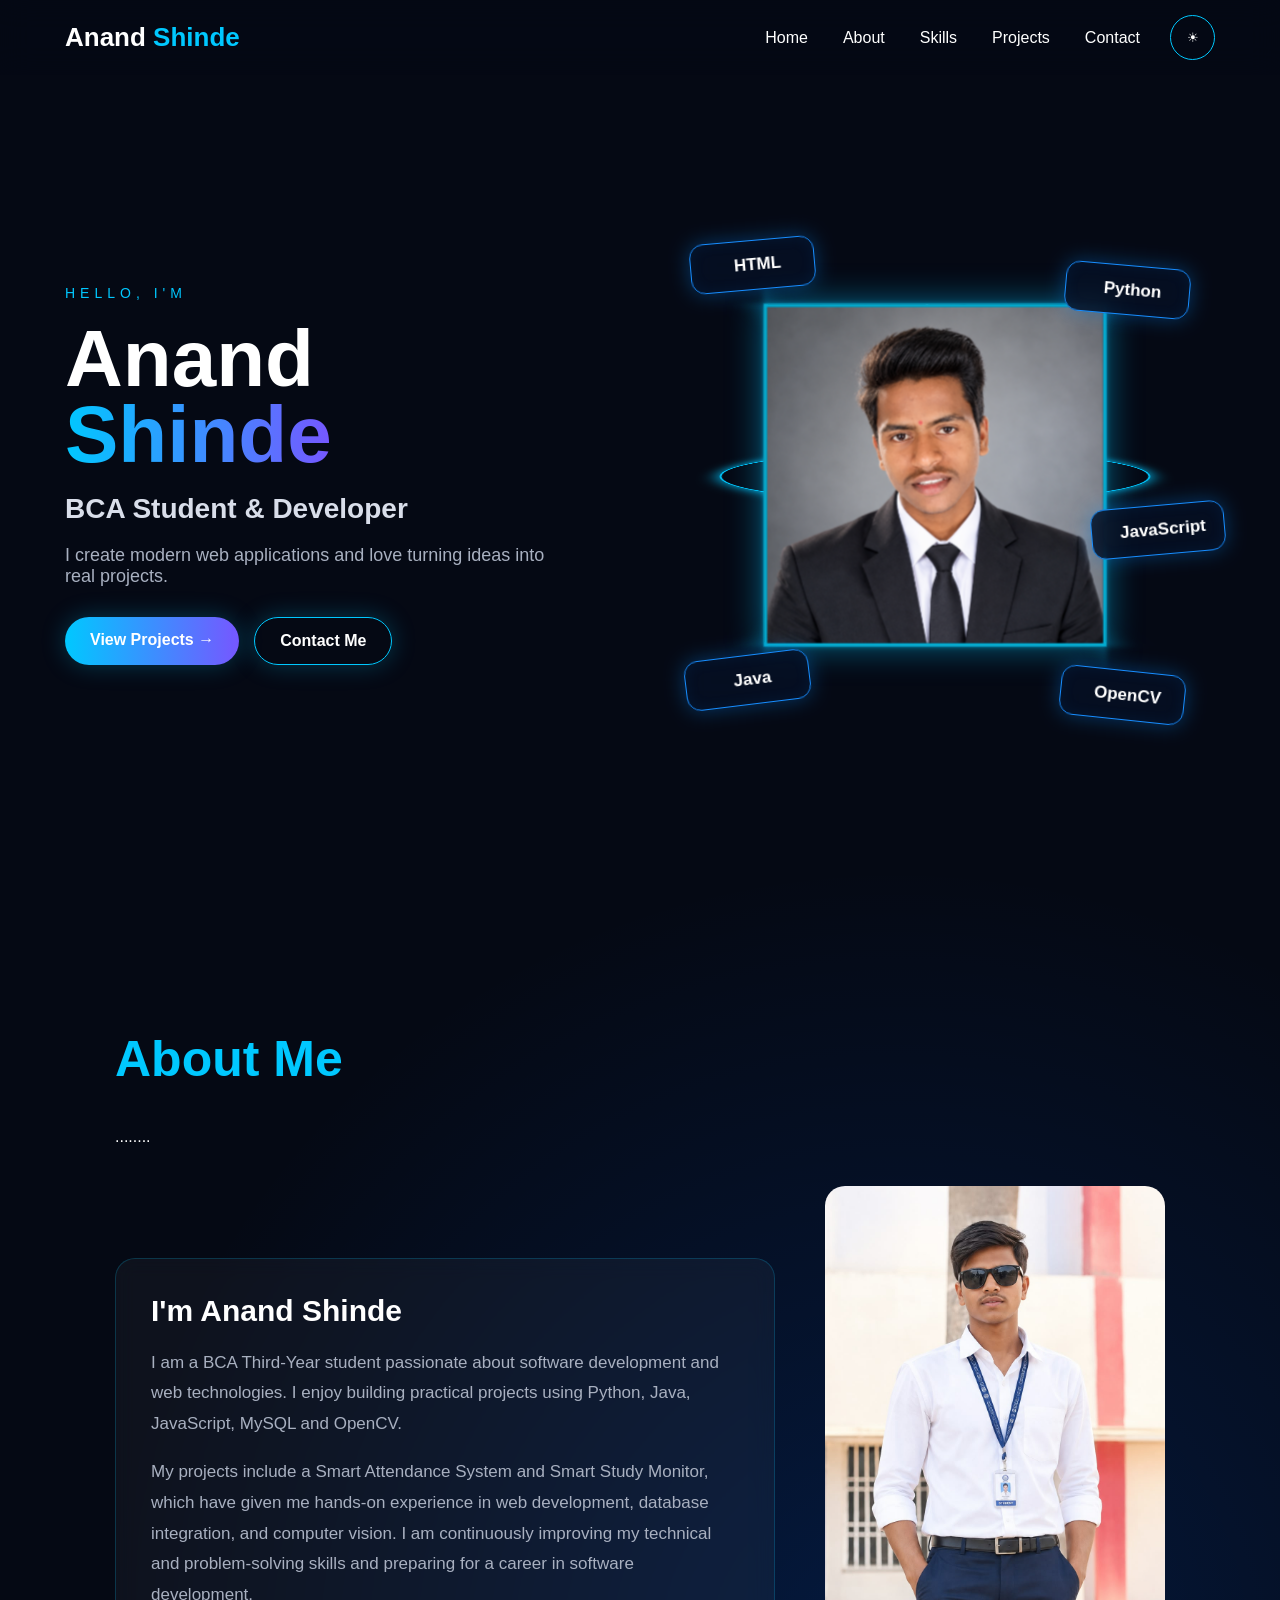
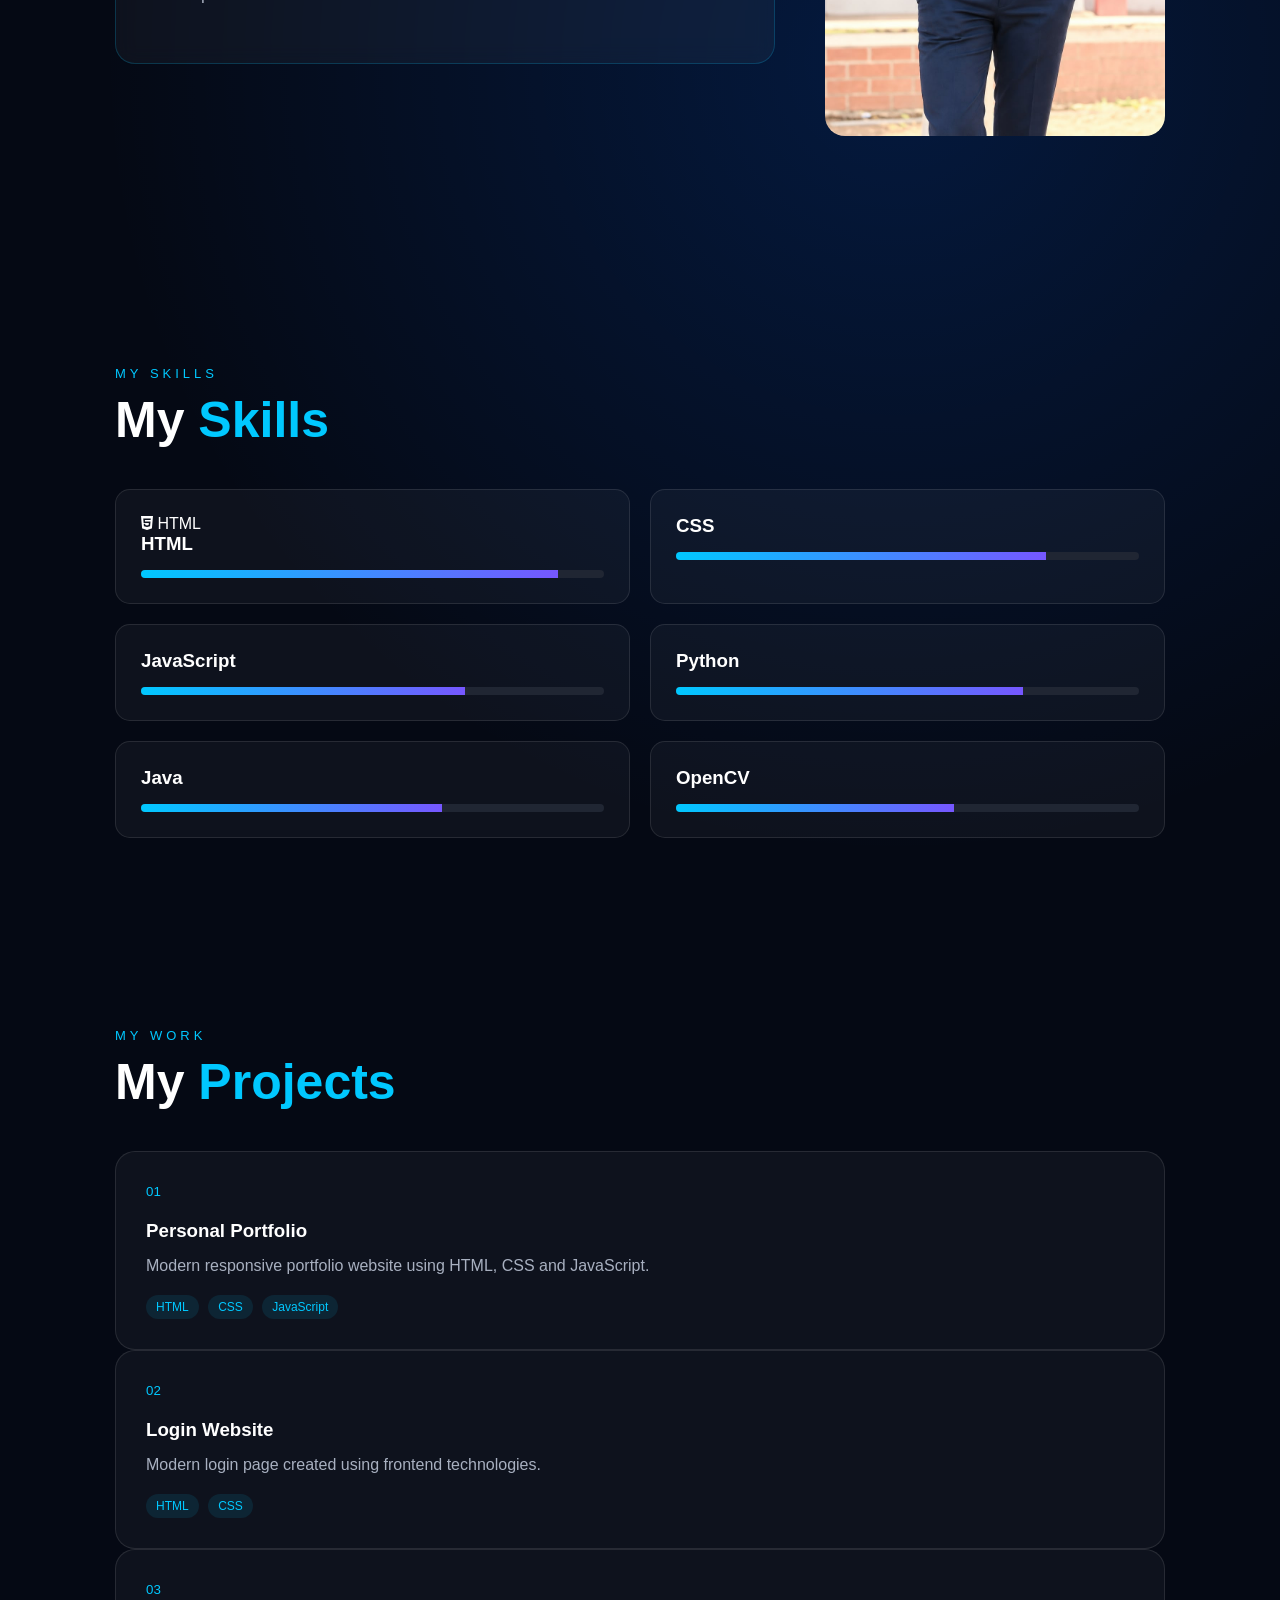
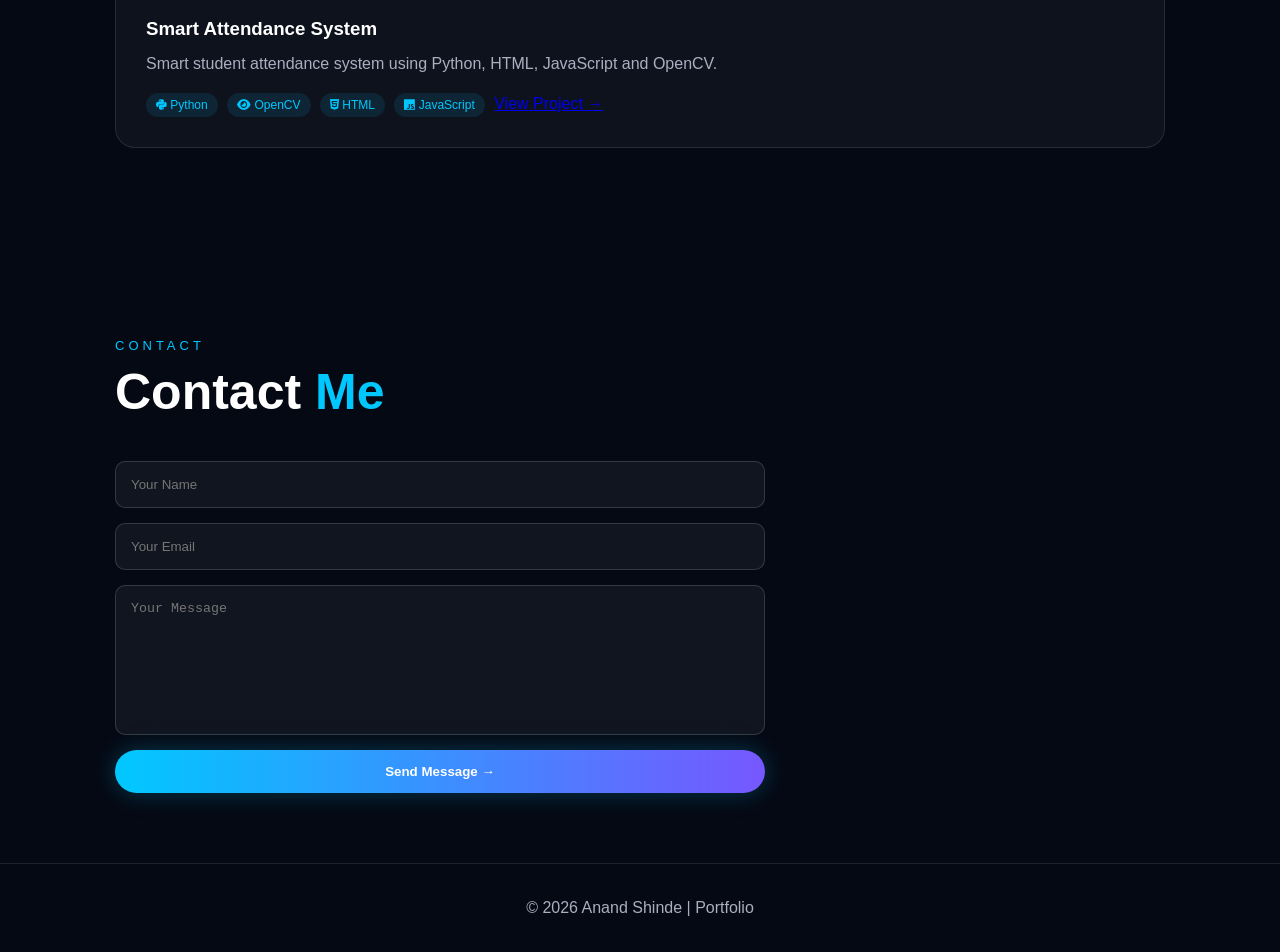
<file: index.html>
<!DOCTYPE html>
<html lang="en">
<head>
    <meta charset="UTF-8">
    <meta name="viewport" content="width=device-width, initial-scale=1.0">

    <title>Anand Shinde | Portfolio</title>

    <link rel="stylesheet" href="style.css">
    <link rel="stylesheet" href="https://cdnjs.cloudflare.com/ajax/libs/font-awesome/6.5.2/css/all.min.css">
</head>

<body>

<!-- ================= NAVBAR ================= -->

<header>
    <nav class="navbar">

        <a href="#" class="logo">
            Anand <span>Shinde</span>
        </a>

        <ul>
            <li><a href="#home">Home</a></li>
            <li><a href="#about">About</a></li>
            <li><a href="#skills">Skills</a></li>
            <li><a href="#projects">Projects</a></li>
            <li><a href="#contact">Contact</a></li>
        </ul>

        <button id="themeBtn">☀</button>

    </nav>
</header>


<!-- ================= HOME ================= -->

<section class="hero" id="home">

    <div class="hero-text">

        <p class="hello">HELLO, I'M</p>

        <h1>
            Anand<br>
            <span>Shinde</span>
        </h1>

        <h2>
            BCA Student & Developer
        </h2>

        <p class="description">
            I create modern web applications and love
            turning ideas into real projects.
        </p>

        <div class="buttons">

            <a href="#projects" class="btn">
                View Projects →
            </a>

            <a href="#contact" class="btn outline">
                Contact Me
            </a>

        </div>

    </div>


    <!-- ================= 3D CUBE ================= -->

    <div class="scene">

        <div class="cube">

            <div class="cube-face front">
                <img src="profile.jpg">
            </div>

            <div class="cube-face back">
                <img src="profile.jpg">
            </div>

            <div class="cube-face right">
                <img src="profile.jpg">
            </div>

            <div class="cube-face left">
                <img src="profile.jpg">
            </div>

            <div class="cube-face top">
                <img src="profile.jpg">
            </div>

            <div class="cube-face bottom">
                <img src="profile.jpg">
            </div>

        </div>


        <!-- Glowing rings -->

        <div class="ring ring1"></div>
        <div class="ring ring2"></div>
        <div class="ring ring3"></div>
        <div class="ring ring4"></div>


        <!-- Floating skills -->

       <!-- HTML -->
<div class="skill-card html">
    <i class="devicon-html5-plain colored"></i>
    <span>HTML</span>
</div>

<!-- Python -->
<div class="skill-card python">
    <i class="devicon-python-plain colored"></i>
    <span>Python</span>
</div>

<!-- JavaScript -->
<div class="skill-card javascript">
    <i class="devicon-javascript-plain colored"></i>
    <span>JavaScript</span>
</div>

<!-- Java -->
<div class="skill-card java">
    <i class="devicon-java-plain colored"></i>
    <span>Java</span>
</div>

<!-- OpenCV -->
<div class="skill-card opencv">
    <i class="devicon-opencv-plain colored"></i>
    <span>OpenCV</span>
</div>

    </div>

</section>

<!-- ================= ABOUT ================= -->

<section class="section" id="about">

    <h2>
        <span> About Me</span>
    </h2>
    
    <span class="section__subtitle">........</span>

   <div class="about-container container grid">

    <div class="about-box">

        <h3>I'm Anand Shinde</h3>

        <p>
           I am a BCA Third-Year student passionate about software development and web technologies. I enjoy building practical projects using Python, Java, JavaScript, MySQL and OpenCV.
           </p>
           <p>
              My projects include a <span>  Smart Attendance System and Smart Study Monitor,</span> which have given me hands-on experience in web development, database integration, and computer vision. I am continuously improving my technical and problem-solving skills and preparing for a career in software development.
        </p>

    </div>

    <div class="about-image">
        <img src="about.jpg" alt="Anand Shinde" class="about_img">
        <div class="about_data">
    
                        <div class="about_info">
    </div>

</div>

</section>


<!-- ================= SKILLS ================= -->

<section class="section" id="skills">

    <p class="section-small">MY SKILLS</p>

    <h2>
        My <span>Skills</span>
    </h2>

    <div class="skills">

        <div class="skill">
            <label><i class="fa-brands fa-html5"></i> HTML</label>
            <h3>HTML</h3>
            <div class="progress">
                <span style="width:90%"></span>
            </div>
        </div>

        <div class="skill">
            <h3>CSS</h3>
            <div class="progress">
                <span style="width:80%"></span>
            </div>
        </div>

        <div class="skill">
            <h3>JavaScript</h3>
            <div class="progress">
                <span style="width:70%"></span>
            </div>
        </div>

        <div class="skill">
            <h3>Python</h3>
            <div class="progress">
                <span style="width:75%"></span>
            </div>
        </div>

        <div class="skill">
            <h3>Java</h3>
            <div class="progress">
                <span style="width:65%"></span>
            </div>
        </div>

        <div class="skill">
            <h3>OpenCV</h3>
            <div class="progress">
                <span style="width:60%"></span>
            </div>
        </div>

    </div>

</section>


<!-- ================= PROJECTS ================= -->

<section class="section" id="projects">

    <p class="section-small">MY WORK</p>

    <h2>
        My <span>Projects</span>
    </h2>

        <div class="project">

            <small>01</small>

            <h3>
                Personal Portfolio
            </h3>

            <p>
                Modern responsive portfolio website using
                HTML, CSS and JavaScript.
            </p>

            <label>HTML</label>
            <label>CSS</label>
            <label>JavaScript</label>

        </div>


        <div class="project">

            <small>02</small>

            <h3>
                Login Website
            </h3>

            <p>
                Modern login page created using frontend
                technologies.
            </p>

            <label>HTML</label>
            <label>CSS</label>

        </div>
        <div class="project">

            <small>03</small>

            <h3>
                Smart Attendance System
            </h3>

            <p>
                Smart student attendance system using Python,
                HTML, JavaScript and OpenCV.
            </p>

           <label><i class="fa-brands fa-python"></i> Python</label>
<label><i class="fa-solid fa-eye"></i> OpenCV</label>
<label><i class="fa-brands fa-html5"></i> HTML</label>
<label><i class="fa-brands fa-js"></i> JavaScript</label>

           <a href="https://github.com/shindeanand3624-dev/anand-portfolio/tree/Deploy-from-a-branch/smart-attendance-system" target="_blank">
    View Project →
</a>

        </div>
    </div>

</section>


<!-- ================= CONTACT ================= -->

<section class="section" id="contact">

    <p class="section-small">CONTACT</p>

    <h2>
        Contact <span>Me</span>
    </h2>

    <div class="contact">

        <form id="contactForm">

            <input
                type="text"
                placeholder="Your Name"
                required
            >

            <input
                type="email"
                placeholder="Your Email"
                required
            >

            <textarea
                placeholder="Your Message"
                required
            ></textarea>

            <button class="btn">
                Send Message →
            </button>

        </form>

    </div>

</section>


<footer>

    © 2026 Anand Shinde | Portfolio

</footer>


<script src="script.js"></script>

</body>
</html>
</file>
<file: style.css>
* {
    margin: 0;
    padding: 0;
    box-sizing: border-box;
    scroll-behavior: smooth;
}

:root {
    --bg: #050914;
    --text: white;
    --gray: #a8b0c0;
    --blue: #00c8ff;
    --purple: #7657ff;
    --pink: #ff4d9d;
}

body {
    font-family: Arial, sans-serif;
    background:
        radial-gradient(
            circle at 70% 40%,
            rgba(0, 100, 255, .18),
            transparent 30%
        ),
        var(--bg);

    color: var(--text);
}


/* ================= NAVBAR ================= */

header {
    position: fixed;
    width: 100%;
    top: 0;
    z-index: 1000;

    background: rgba(5, 9, 20, .75);

    backdrop-filter: blur(15px);
}

.navbar {
    max-width: 1200px;
    height: 75px;

    margin: auto;
    padding: 0 25px;

    display: flex;
    align-items: center;
}

.logo {
    font-size: 26px;
    font-weight: bold;
    text-decoration: none;
    color: white;

    margin-right: auto;
}

.logo span {
    color: var(--blue);
}

.navbar ul {
    display: flex;
    gap: 35px;

    list-style: none;
}

.navbar ul a {
    color: white;
    text-decoration: none;

    transition: .3s;
}

.navbar ul a:hover {
    color: var(--blue);
}

#themeBtn {
    margin-left: 30px;

    width: 45px;
    height: 45px;

    border-radius: 50%;

    border: 1px solid var(--blue);

    background: transparent;

    color: white;

    cursor: pointer;
}


/* ================= HERO ================= */

.hero {
    min-height: 100vh;

    max-width: 1200px;

    margin: auto;

    padding: 100px 25px 50px;

    display: flex;

    align-items: center;

    justify-content: space-between;

    gap: 40px;
}

.hero-text {
    width: 45%;
}

.hello {
    color: var(--blue);

    letter-spacing: 5px;

    font-size: 14px;
}

.hero h1 {
    font-size: 80px;

    line-height: .95;

    margin: 20px 0;
}

.hero h1 span {
    background:
        linear-gradient(
            90deg,
            var(--blue),
            var(--purple)
        );

    -webkit-background-clip: text;

    color: transparent;
}

.hero h2 {
    color: #d9deea;

    font-size: 28px;

    margin-bottom: 20px;
}

.description {
    color: var(--gray);

    font-size: 18px;

    max-width: 500px;
}

.buttons {
    display: flex;

    gap: 15px;

    margin-top: 30px;
}

.btn {
    display: inline-block;

    padding: 14px 25px;

    border-radius: 30px;

    border: none;

    color: white;

    text-decoration: none;

    background:
        linear-gradient(
            90deg,
            var(--blue),
            var(--purple)
        );

    cursor: pointer;

    font-weight: bold;

    box-shadow:
        0 0 25px rgba(0, 200, 255, .25);
}

.btn.outline {
    background: transparent;

    border: 1px solid var(--blue);
}


/* ================= 3D SCENE ================= */

.scene {
    width: 560px;
    height: 560px;

    position: relative;

    display: flex;

    align-items: center;

    justify-content: center;

    perspective: 1200px;
}


/* ================= 3D CUBE ================= */

.cube {
    width: 300px;
    height: 300px;

    position: relative;

    transform-style: preserve-3d;

    animation:
        rotateCube 12s
        linear
        infinite;

    z-index: 5;
}


.cube-face {
    position: absolute;

    width: 300px;
    height: 300px;

    overflow: hidden;

    border: 3px solid rgba(0, 210, 255, .8);

    background: #111;

    box-shadow:
        0 0 30px rgba(0, 200, 255, .5),
        inset 0 0 40px rgba(0, 100, 255, .25);
}


.cube-face img {
    width: 100%;
    height: 100%;

    object-fit: cover;

    object-position: center top;

    display: block;
}


/* Cube faces */

.front {
    transform:
        rotateY(0deg)
        translateZ(150px);
}

.back {
    transform:
        rotateY(180deg)
        translateZ(150px);
}

.right {
    transform:
        rotateY(90deg)
        translateZ(150px);
}

.left {
    transform:
        rotateY(-90deg)
        translateZ(150px);
}

.top {
    transform:
        rotateX(90deg)
        translateZ(150px);
}

.bottom {
    transform:
        rotateX(-90deg)
        translateZ(150px);
}


/* ================= CUBE ANIMATION ================= */

@keyframes rotateCube {

    0% {
        transform:
            rotateX(-10deg)
            rotateY(0deg);
    }

    25% {
        transform:
            rotateX(10deg)
            rotateY(90deg);
    }

    50% {
        transform:
            rotateX(-10deg)
            rotateY(180deg);
    }

    75% {
        transform:
            rotateX(10deg)
            rotateY(270deg);
    }

    100% {
        transform:
            rotateX(-10deg)
            rotateY(360deg);
    }
}


/* ================= GLOWING RINGS ================= */

.ring {
    position: absolute;

    border-radius: 50%;

    border: 2px solid var(--blue);

    transform-style: preserve-3d;

    box-shadow:
        0 0 20px var(--blue);

    z-index: 1;
}

.ring1 {
    width: 430px;
    height: 150px;

    transform:
        rotateX(70deg);

    animation:
        ringRotate 5s
        linear
        infinite;
}

.ring2 {
    width: 500px;
    height: 180px;

    border-color: var(--purple);

    transform:
        rotateX(70deg)
        rotateZ(90deg);

    animation:
        ringRotate 7s
        linear
        infinite reverse;
}

@keyframes ringRotate {

    from {
        transform:
            rotateX(70deg)
            rotateZ(0deg);
    }

    to {
        transform:
            rotateX(70deg)
            rotateZ(360deg);
    }
}


/* =========================
   TECHNOLOGY CARDS
========================= */

.skill-card {
    position: absolute;

    min-width: 125px;
    padding: 14px 18px;

    display: flex;
    align-items: center;
    justify-content: center;
    gap: 10px;

    border-radius: 14px;

    background: rgba(5, 15, 35, 0.85);

    border: 1px solid #168cff;

    color: white;

    backdrop-filter: blur(12px);

    box-shadow:
        0 0 20px rgba(0, 140, 255, 0.35),
        inset 0 0 15px rgba(0, 140, 255, 0.08);

    z-index: 20;

    transform-style: preserve-3d;

    animation: floatingCard 4s ease-in-out infinite;
}


/* ICON */

.skill-card i {
    font-size: 32px;

    transform: translateZ(20px);

    filter:
        drop-shadow(0 0 8px rgba(255,255,255,.25));
}


/* TEXT */

.skill-card span {
    font-size: 17px;
    font-weight: bold;

    white-space: nowrap;
}


/* HTML */

.html {
    top: 45px;
    left: 35px;

    transform: rotateZ(-5deg);

    animation-delay: 0s;
}


/* PYTHON */

.python {
    top: 70px;
    right: 25px;

    transform: rotateZ(5deg);

    animation-delay: .7s;
}


/* JAVASCRIPT */

.javascript {
    top: 310px;
    right: -10px;

    transform: rotateZ(-5deg);

    animation-delay: 1.4s;
}


/* JAVA */

.java {
    bottom: 50px;
    left: 30px;

    transform: rotateZ(-7deg);

    animation-delay: 2s;
}


/* OPENCV */

.opencv {
    bottom: 35px;
    right: 30px;

    transform: rotateZ(6deg);

    animation-delay: 2.7s;
}


/* FLOATING ANIMATION */

@keyframes floatingCard {

    0%,
    100% {
        translate: 0 0;
    }

    50% {
        translate: 0 -18px;
    }
}


/* ================= SECTIONS ================= */

.section {
    max-width: 1100px;

    min-height: 70vh;

    margin: auto;

    padding: 120px 25px 70px;
}

.section-small {
    color: var(--blue);

    letter-spacing: 4px;

    font-size: 13px;
}

.section h2 {
    font-size: 50px;

    margin: 10px 0 40px;
}

.section h2 span {
    color: var(--blue);
}


/* ================= ABOUT ================= */

.about-box {
    padding: 35px;

    border: 1px solid rgba(0, 200, 255, .2);

    border-radius: 20px;

    background:
        rgba(255,255,255,.04);

    backdrop-filter: blur(10px);
}

.about-box h3 {
    font-size: 28px;

    margin-bottom: 15px;
}

.about-box p {
    color: var(--gray);

    margin-bottom: 15px;

    font-size: 17px;
}


/* ================= SKILLS ================= */

.skills {
    display: grid;

    grid-template-columns:
        1fr 1fr;

    gap: 20px;
}

.skill {
    padding: 25px;

    background:
        rgba(255,255,255,.04);

    border: 1px solid rgba(255,255,255,.1);

    border-radius: 15px;
}

.skill h3 {
    margin-bottom: 15px;
}

.progress {
    height: 8px;

    background: #202633;

    border-radius: 10px;

    overflow: hidden;
}

.progress span {
    display: block;

    height: 100%;

    background:
        linear-gradient(
            90deg,
            var(--blue),
            var(--purple)
        );
}


/* ================= PROJECTS ================= */

.projects {
    display: grid;

    grid-template-columns:
        repeat(3, 1fr);

    gap: 20px;
}

.project {
    padding: 30px;

    background:
        rgba(255,255,255,.04);

    border: 1px solid rgba(255,255,255,.1);

    border-radius: 20px;

    transition: .3s;
}

.project:hover {
    transform:
        translateY(-10px);

    border-color: var(--blue);
}

.project small {
    color: var(--blue);
}

.project h3 {
    margin: 20px 0 15px;
}

.project p {
    color: var(--gray);

    margin-bottom: 20px;
}

.project label {
    display: inline-block;

    padding: 5px 10px;

    margin-right: 5px;

    border-radius: 15px;

    background:
        rgba(0, 200, 255, .1);

    color: var(--blue);

    font-size: 12px;
}


/* ================= CONTACT ================= */

.contact {
    max-width: 650px;
}

form {
    display: flex;

    flex-direction: column;

    gap: 15px;
}

input,
textarea {
    padding: 15px;

    border-radius: 10px;

    border: 1px solid rgba(255,255,255,.15);

    background:
        rgba(255,255,255,.05);

    color: white;

    outline: none;
}

textarea {
    height: 150px;

    resize: none;
}


/* ================= FOOTER ================= */

footer {
    text-align: center;

    padding: 35px;

    color: var(--gray);

    border-top:
        1px solid rgba(255,255,255,.1);
}


/* ================= MOBILE ================= */

@media(max-width:900px) {

    .navbar ul {
        display: none;
    }

    .hero {
        flex-direction: column;

        text-align: center;
    }

    .hero-text {
        width: 100%;
    }

    .hero h1 {
        font-size: 60px;
    }

    .buttons {
        justify-content: center;
    }

    .scene {
        width: 400px;
        height: 400px;

        transform: scale(.75);
    }

    .skills,
    .projects {
        grid-template-columns: 1fr;
    }
}

/* ================= ABOUT SECTION ================= */

.about-container {
    display: flex;
    align-items: center;
    justify-content: center;
    gap: 50px;
    max-width: 1100px;
    margin: 40px auto;
}

/* Text box */
.about-box {
    flex: 1;
    padding: 35px;
}

/* About text */
.about-box h3 {
    font-size: 30px;
    margin-bottom: 20px;
}

.about-box p {
    font-size: 17px;
    line-height: 1.8;
    margin-bottom: 18px;
}

/* Image outside the box */
.about-image {
    width: 340px;
    flex-shrink: 0;
}

.about-image img {
    width: 340px;
    height: 550px;
    object-fit: cover;
    border-radius: 20px;
    display: block;
}
</file>
